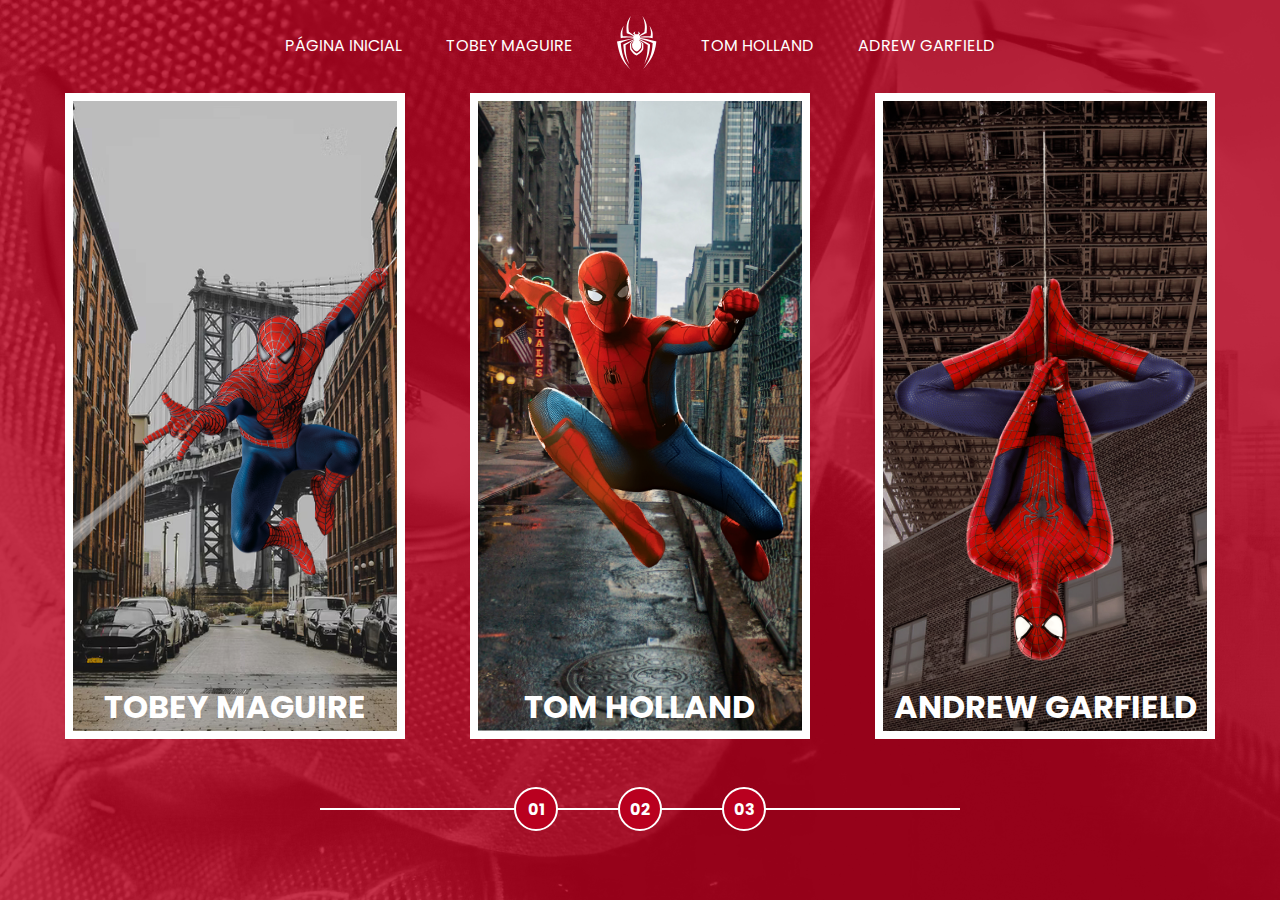
<file: index.html>
<!DOCTYPE html>
<html lang="pt-BR">
<head>
    <meta charset="UTF-8">
    <meta http-equiv="X-UA-Compatible" content="IE=edge">
    <meta name="viewport" content="width=device-width, initial-scale=1.0">
    <title>Spider Man | Multiverso</title>
    <link rel="stylesheet" href="/assets/css/home-page.css">
    <script src="/assets/scripts/card-hover-animation.js"></script>
</head>
<body>
    <nav class="s-menu">
        <ul>
            <li class="s-menu__item">
                <a href="/">Página Inicial</a>
            </li>
            <li class="s-menu__item">
                <a href="#">Tobey Maguire</a>
            </li>
            <li class="s-menu__item s-menu__icon">
                <img src="/assets/images/icons/spider.svg" alt="spider">
            </li>
            <li class="s-menu__item">
                <a href="#">Tom Holland</a>
            </li>
            <li class="s-menu__item">
                <a href="#">Adrew Garfield</a>
            </li>
        </ul>
    </nav>
    <div class="s-container">
        <a href="./pages/tobey-maguire/spiderman1.html" class="s-card" id="spider-man-01">
            <img class="s-card__background" src="/assets/images/pic-sm-bg-01.jpg">
            <img class="s-card__image" src="/assets/images/spider-man-01.png" alt="Tobey Maguire">
            <h2 class="s-card__title">Tobey Maguire</h2>
        </a>
        <a href="./pages/tom-holland/spiderman1.html" class="s-card" id="spider-man-02">
            <img class="s-card__background" src="/assets/images/pic-sm-bg-02.jpg">
            <img class="s-card__image" src="/assets/images/spider-man-02.png" alt="Tom Holland">
            <h2 class="s-card__title">Tom Holland</h2>
        </a>
        <a href="./pages/andrew-garfield/spiderman1.html" class="s-card" id="spider-man-03">
            <img class="s-card__background" src="/assets/images/pic-sm-bg-03.jpg">
            <img class="s-card__image" src="/assets/images/spider-man-03.png" alt="Andrew Garfield">
            <h2 class="s-card__title">Andrew Garfield</h2>
        </a>
    </div>

    <div class="s-controller">
        <div class="s-controller__button">
            01
        </div>
        <div class="s-controller__button">
            02
        </div>
        <div class="s-controller__button">
            03
        </div>
        <div class="s-controller__line"></div>
    </div>

</body>
</html>
</file>
<file: assets/css/home-page.css>
@import url('/assets/css/reset.css');
@import url('/assets/css/global.css');

body {
  background-color: var(--primary-color);
}

body::before {
  content: "";
  background-image: url('/assets/images/spider-man-background.jpg');
  background-repeat: no-repeat;
  background-position: center;
  background-size: cover;
  width: 100%;
  height: 100%;
  position: absolute;
  opacity: 0.2;
  transition: background-image 1s ease-in-out, opacity 1s ease-in-out;
}

.s-menu {
  padding: 1rem 0;
  width: 100%;
  text-align: center;
  position: relative;
}

.s-menu__item {
  display: inline-block;
  text-transform: uppercase;
  margin: 0 1.25rem;
}

.s-menu__icon {
  width: 2.5rem;
  margin: 0 1.25rem;
  vertical-align: middle;
}

.s-container {
  position: relative;
  display: flex;
  align-items: center;
  justify-content: space-evenly;
}

.s-card {
  border: 0.5rem solid white;
  width: calc(100% / 3 - 8%);
  height: 70vh;
  position: relative;
  transition: filter .5s ease-in-out;
}

.s-card__background {
  width: 100%;
  height: 100%;
  object-fit: cover;
  position: absolute;
  opacity: 1;
  transition: opacity 1s ease-in-out;
}

.s-card__image {
  width: 100%;
  height: 100%;
  object-fit: contain;
  position: relative;
  transition: 1s ease-in-out;
}

.s-card__title {
  font-size: 2rem;
  text-transform: uppercase;
  text-align: center;
  position: absolute;
  width: 100%;
  bottom: 0;
  transition: bottom 1s ease-in-out;
}

.s-controller {
  position: relative;
  display: flex;
  justify-content: center;
  align-items: center;
  margin-top: 3rem;
}

.s-controller__button {
  display: flex;
  align-items: center;
  justify-content: center;
  width: 2.5rem;
  height: 2.5rem;
  border: 2px solid white;
  border-radius: 50%;
  background-color: var(--primary-color);
  text-align: center;
  font-size: 1rem;
  font-weight: bold;
  cursor: pointer;
  z-index: 1;
  transition: transform 0.3s ease-in-out;
}

.s-controller__button:hover {
  transform: scale(1.1);
}

.s-controller__button:nth-child(2) {
  margin: 0 3.75rem;
}

.s-controller__line {
  background-color: white;
  width: 50%;
  height: 2px;
  position: absolute;
}

/* Hover Animation */

.s-card--hovered .s-card__background {
  cursor: pointer;
  opacity: 0;
}

.s-card--hovered .s-card__image {
  transform: scale(1.4);
  filter: drop-shadow(30px 10px 4px rgba(0, 0, 0, .5));
}

body#spider-man-01-hovered::before {
  background-image: url('/assets/images/pic-sm-bg-01.jpg');
}

body#spider-man-02-hovered::before {
  background-image: url('/assets/images/pic-sm-bg-02.jpg');
}

body#spider-man-03-hovered::before {
  background-image: url('/assets/images/pic-sm-bg-03.jpg');
}

body[id^="spider-man-"]::before {
  opacity: 1;
}

body[id^="spider-man-"] .s-card:not(.s-card--hovered) {
  filter: grayscale(100%);
}

.s-card--hovered .s-card__title {
  bottom: 50%;
}
</file>
